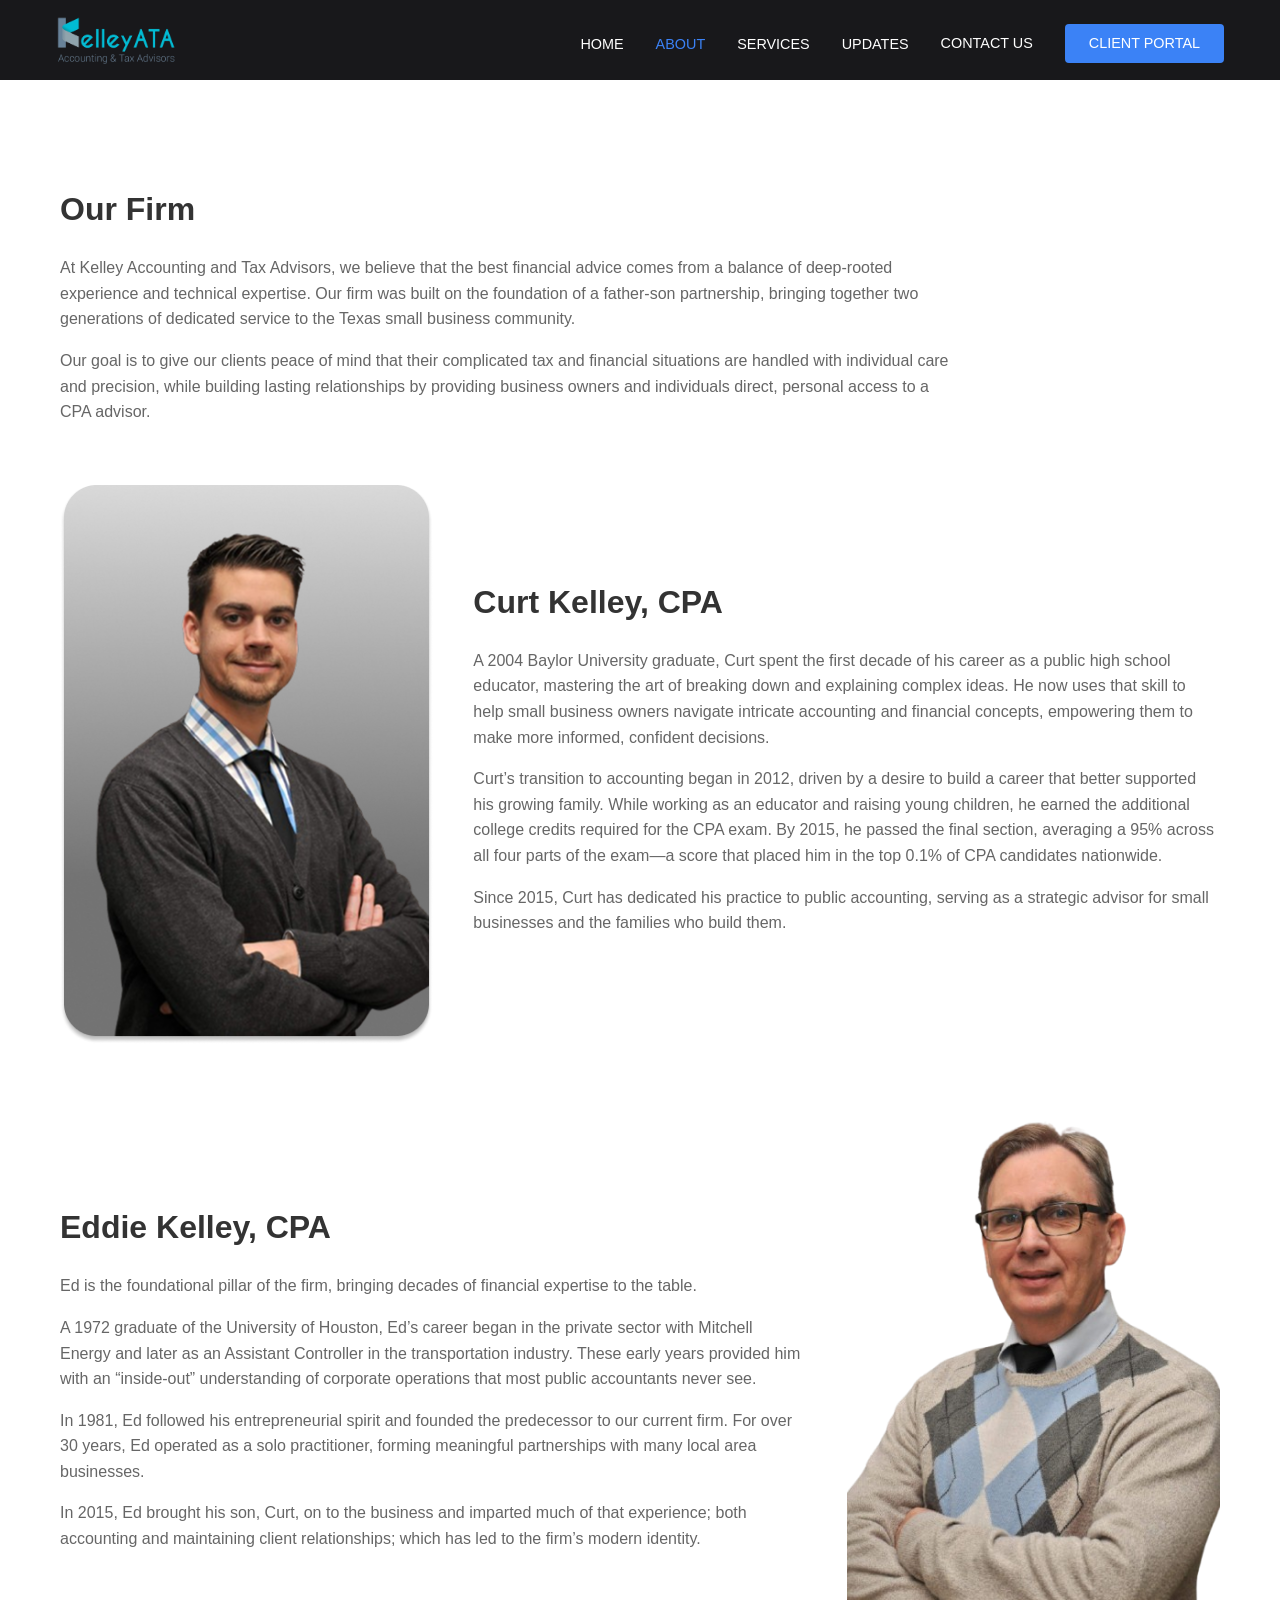
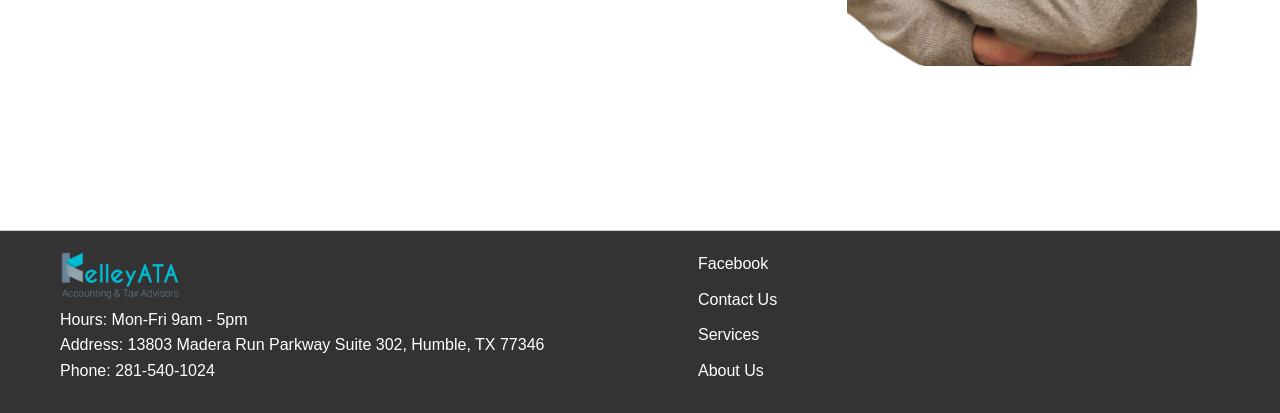
<file: about.html>
<!DOCTYPE html>
<html lang="en">
  <head>
    <link rel="preload" href="assets/servicesBG.jpg" as="image" />
    <meta charset="UTF-8" />
    <meta name="viewport" content="width=device-width, initial-scale=1.0" />
    <title>
      About Us | Kelley Accounting &amp; Tax Advisors — Atascocita &amp; Humble
      CPA
    </title>
    <meta
      name="description"
      content="Meet Eddie and Curt Kelley, CPAs at Kelley Accounting & Tax Advisors. A father-son CPA firm serving Atascocita, Humble, and Texas small businesses for decades."
    />
    <link rel="canonical" href="https://kelleyata.com/about.html" />
    <meta
      property="og:title"
      content="About Us | Kelley Accounting & Tax Advisors"
    />
    <meta
      property="og:description"
      content="A father-son CPA firm serving Atascocita, Humble, and Texas small businesses."
    />
    <meta property="og:type" content="website" />
    <meta property="og:url" content="https://kelleyata.com/about.html" />
    <link rel="stylesheet" href="styles.css" />
    <link rel="icon" href="assets/Icon no BG.png" type="image/x-icon" />
  </head>
  <body>
    <!-- Header -->
    <header class="header">
      <nav class="nav-container">
        <div class="logo">
          <img
            src="assets/logo.png"
            alt="Kelley Accounting & Tax Advisors"
            class="logo-img"
          />
        </div>

        <div class="nav-links">
          <div class="dropdown">
            <a href="index.html">HOME</a>
          </div>
          <!-- <a href="#" class="active">HOME</a> -->
          <div class="dropdown">
            <a href="about.html" class="active">ABOUT</a>
          </div>
          <div class="dropdown">
            <a href="services.html">SERVICES</a>
          </div>
          <div class="dropdown">
            <a href="updates.html">UPDATES</a>
          </div>
          <a href="contact.html">CONTACT US</a>
          <a
            href="https://kelleyata.smartvault.com/"
            class="client-portal-btn"
            target="_blank"
            rel="noopener noreferrer"
            >CLIENT PORTAL</a
          >
        </div>

        <button class="mobile-menu-btn">
          <span></span>
          <span></span>
          <span></span>
        </button>
      </nav>
    </header>

    <section class="about">
      <div class="about-container">
        <div class="firm-intro">
          <h2>Our Firm</h2>
          <p>
            At Kelley Accounting and Tax Advisors, we believe that the best
            financial advice comes from a balance of deep-rooted experience and
            technical expertise. Our firm was built on the foundation of a
            father-son partnership, bringing together two generations of
            dedicated service to the Texas small business community.
          </p>
          <p>
            Our goal is to give our clients peace of mind that their complicated
            tax and financial situations are handled with individual care and
            precision, while building lasting relationships by providing
            business owners and individuals direct, personal access to a CPA
            advisor.
          </p>
        </div>

        <!-- Curt's Section -->
        <div class="person-section">
          <div class="person-image">
            <img src="assets/Group 1.png" alt="Curt Kelley" />
          </div>
          <div class="person-info">
            <h2>Curt Kelley, CPA</h2>
            <p>
              A 2004 Baylor University graduate, Curt spent the first decade of
              his career as a public high school educator, mastering the art of
              breaking down and explaining complex ideas. He now uses that skill
              to help small business owners navigate intricate accounting and
              financial concepts, empowering them to make more informed,
              confident decisions.
            </p>
            <p>
              Curt’s transition to accounting began in 2012, driven by a desire
              to build a career that better supported his growing family. While
              working as an educator and raising young children, he earned the
              additional college credits required for the CPA exam. By 2015, he
              passed the final section, averaging a 95% across all four parts of
              the exam—a score that placed him in the top 0.1% of CPA candidates
              nationwide.
            </p>
            <p>
              Since 2015, Curt has dedicated his practice to public accounting,
              serving as a strategic advisor for small businesses and the
              families who build them.
            </p>
          </div>
        </div>

        <!-- Ed's Section -->
        <div class="person-section reverse">
          <div class="person-image">
            <img src="assets/Ed no BG.png" alt="Eddie Kelley" />
          </div>
          <div class="person-info">
            <h2>Eddie Kelley, CPA</h2>
            <p>
              Ed is the foundational pillar of the firm, bringing decades of
              financial expertise to the table.
            </p>
            <p>
              A 1972 graduate of the University of Houston, Ed’s career began in
              the private sector with Mitchell Energy and later as an Assistant
              Controller in the transportation industry. These early years
              provided him with an “inside-out” understanding of corporate
              operations that most public accountants never see.
            </p>
            <p>
              In 1981, Ed followed his entrepreneurial spirit and founded the
              predecessor to our current firm. For over 30 years, Ed operated as
              a solo practitioner, forming meaningful partnerships with many
              local area businesses.
            </p>
            <p>
              In 2015, Ed brought his son, Curt, on to the business and imparted
              much of that experience; both accounting and maintaining client
              relationships; which has led to the firm’s modern identity.
            </p>
          </div>
        </div>
      </div>
    </section>

    <footer class="footer">
      <div class="footer-container">
        <div class="footer-left">
          <img
            src="assets/logo.png"
            alt="Kelley Accounting & Tax Advisors"
            class="logo-img"
          />
          <p>Hours: Mon-Fri 9am - 5pm</p>
          <p>
            Address: 13803 Madera Run Parkway Suite 302, Humble, TX 77346
          </p>
          <p>Phone: <a href="tel:2815401024">281-540-1024</a></p>
        </div>
        <div class="footer-right">
          <ul>
            <li>
              <a href="https://www.facebook.com/yourpage" target="_blank"
                >Facebook</a
              >
            </li>
            <li><a href="contact.html">Contact Us</a></li>
            <li><a href="services.html">Services</a></li>
            <li><a href="about.html">About Us</a></li>
          </ul>
        </div>
      </div>
    </footer>
    <script>
      // Mobile menu functionality
      document
        .querySelector(".mobile-menu-btn")
        .addEventListener("click", function () {
          this.classList.toggle("active");
          document.querySelector(".nav-links").classList.toggle("active");
        });
    </script>
  </body>
</html>
</file>
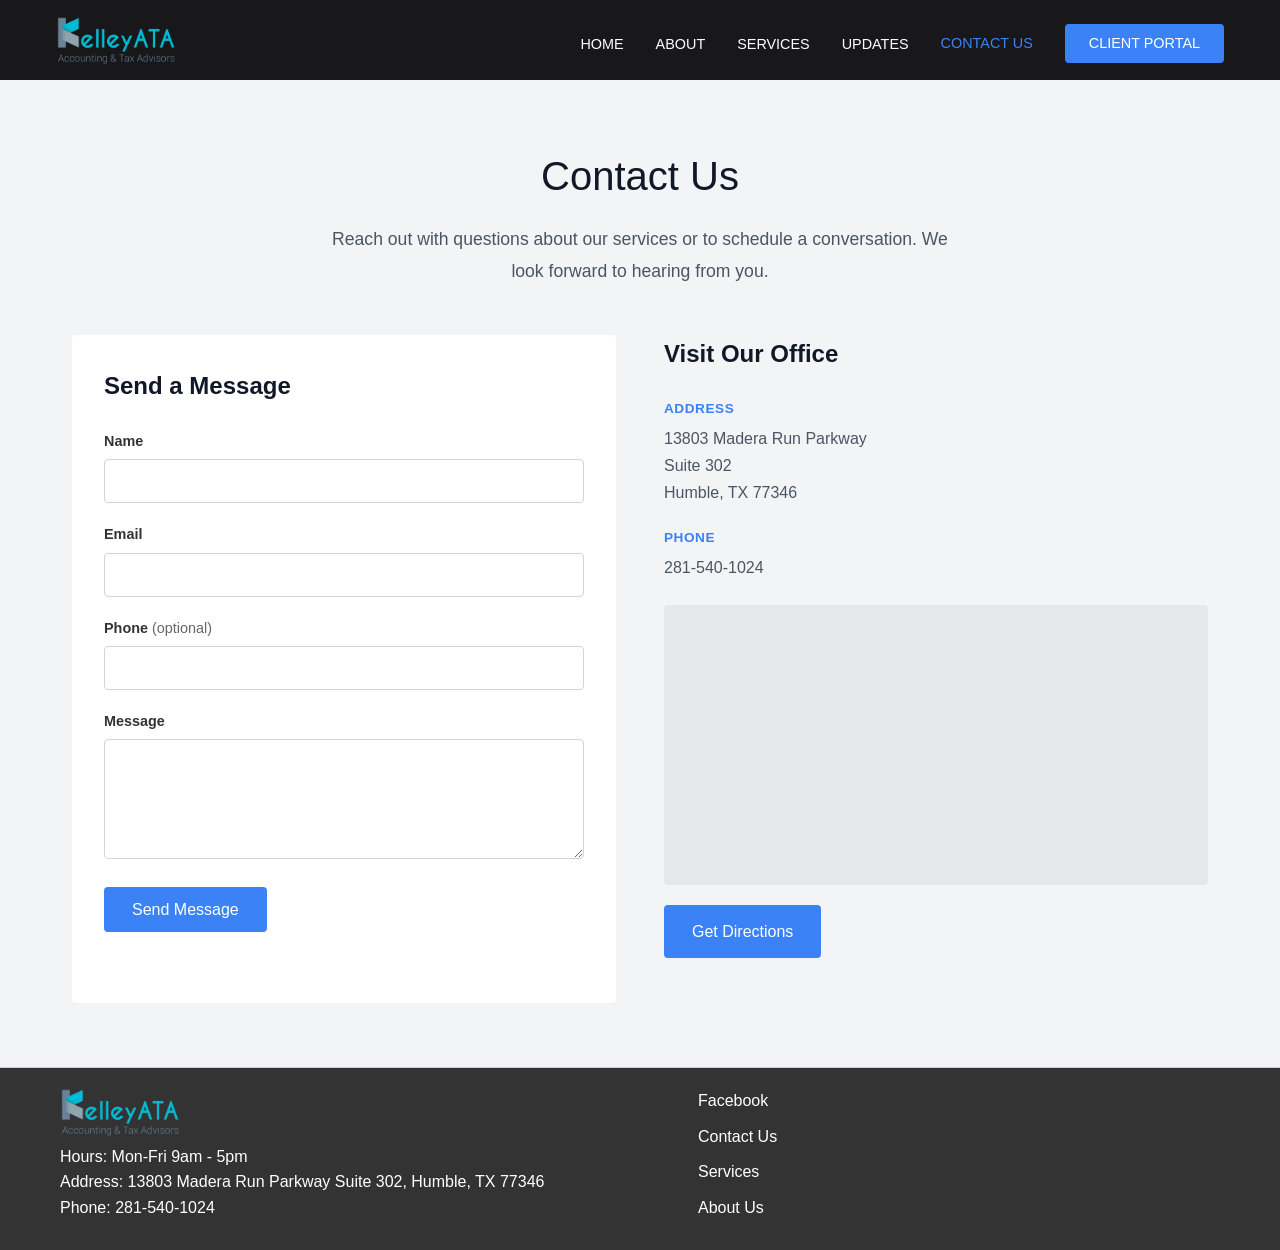
<file: contact.html>
<!doctype html>
<html lang="en">
  <head>
    <meta charset="UTF-8" />
    <meta name="viewport" content="width=device-width, initial-scale=1.0" />
    <title>
      Contact a CPA in Atascocita &amp; Humble | Kelley Accounting &amp; Tax
      Advisors
    </title>
    <meta
      name="description"
      content="Contact Kelley Accounting & Tax Advisors at 13803 Madera Run Parkway Suite 302, Humble, TX 77346. Call 281-540-1024 or send a message. Serving Atascocita and Humble."
    />
    <link rel="canonical" href="https://kelleyata.com/contact.html" />
    <meta
      property="og:title"
      content="Contact Us | Kelley Accounting & Tax Advisors"
    />
    <meta
      property="og:description"
      content="Reach our Atascocita / Humble CPA office at 281-540-1024 or visit 13803 Madera Run Parkway Suite 302."
    />
    <meta property="og:type" content="website" />
    <meta property="og:url" content="https://kelleyata.com/contact.html" />
    <link rel="stylesheet" href="styles.css" />
    <link rel="icon" href="assets/Icon no BG.png" type="image/x-icon" />
    <script type="application/ld+json">
      {
        "@context": "https://schema.org",
        "@type": "AccountingService",
        "name": "Kelley Accounting & Tax Advisors",
        "alternateName": "Kelley ATA",
        "url": "https://kelleyata.com/contact.html",
        "telephone": "+1-281-540-1024",
        "image": "https://kelleyata.com/assets/logo.png",
        "address": {
          "@type": "PostalAddress",
          "streetAddress": "13803 Madera Run Parkway Suite 302",
          "addressLocality": "Humble",
          "addressRegion": "TX",
          "postalCode": "77346",
          "addressCountry": "US"
        },
        "hasMap": "https://www.google.com/maps?q=13803+Madera+Run+Parkway+Suite+302,+Humble,+TX+77346",
        "areaServed": [
          { "@type": "City", "name": "Atascocita" },
          { "@type": "City", "name": "Humble" }
        ],
        "openingHoursSpecification": {
          "@type": "OpeningHoursSpecification",
          "dayOfWeek": [
            "Monday",
            "Tuesday",
            "Wednesday",
            "Thursday",
            "Friday"
          ],
          "opens": "09:00",
          "closes": "17:00"
        }
      }
    </script>
  </head>
  <body>
    <!-- Header -->
    <header class="header">
      <nav class="nav-container">
        <div class="logo">
          <img
            src="assets/logo.png"
            alt="Kelley Accounting & Tax Advisors"
            class="logo-img"
          />
        </div>

        <div class="nav-links">
          <div class="dropdown">
            <a href="index.html">HOME</a>
          </div>
          <div class="dropdown">
            <a href="about.html">ABOUT</a>
          </div>
          <div class="dropdown">
            <a href="services.html">SERVICES</a>
          </div>
          <div class="dropdown">
            <a href="updates.html">UPDATES</a>
          </div>
          <a href="contact.html" class="active">CONTACT US</a>
          <a
            href="https://kelleyata.smartvault.com/"
            class="client-portal-btn"
            target="_blank"
            rel="noopener noreferrer"
            >CLIENT PORTAL</a
          >
        </div>

        <button class="mobile-menu-btn">
          <span></span>
          <span></span>
          <span></span>
        </button>
      </nav>
    </header>

    <section class="contact">
      <div class="container">
        <div class="contact-intro">
          <h1>Contact Us</h1>
          <p>
            Reach out with questions about our services or to schedule a
            conversation. We look forward to hearing from you.
          </p>
        </div>

        <div class="contact-layout">
          <div class="contact-form-panel">
            <h2>Send a Message</h2>
            <form
              class="contact-form"
              action="https://formspree.io/f/maeobaln"
              method="POST"
              id="contact-form"
            >
              <input
                type="hidden"
                name="_subject"
                value="New contact form message — Kelley ATA"
              />

              <div class="form-group">
                <label for="name">Name</label>
                <input
                  type="text"
                  id="name"
                  name="name"
                  required
                  autocomplete="name"
                />
              </div>

              <div class="form-group">
                <label for="email">Email</label>
                <input
                  type="email"
                  id="email"
                  name="email"
                  required
                  autocomplete="email"
                />
              </div>

              <div class="form-group">
                <label for="phone"
                  >Phone <span class="optional">(optional)</span></label
                >
                <input type="tel" id="phone" name="phone" autocomplete="tel" />
              </div>

              <div class="form-group">
                <label for="message">Message</label>
                <textarea
                  id="message"
                  name="message"
                  rows="5"
                  required
                ></textarea>
              </div>

              <!-- Honeypot field for spam protection (leave empty) -->
              <input
                type="text"
                name="_gotcha"
                class="honeypot"
                tabindex="-1"
                autocomplete="off"
                aria-hidden="true"
              />

              <button type="submit" class="contact-submit-btn">
                Send Message
              </button>

              <p
                class="form-status"
                id="form-status"
                role="status"
                aria-live="polite"
              ></p>
            </form>
          </div>

          <div class="contact-info-panel">
            <h2>Visit Our Office</h2>

            <div class="contact-details">
              <div class="contact-detail">
                <h3>Address</h3>
                <p>
                  13803 Madera Run Parkway<br />
                  Suite 302<br />
                  Humble, TX 77346
                </p>
              </div>

              <div class="contact-detail">
                <h3>Phone</h3>
                <p>
                  <a href="tel:2815401024">281-540-1024</a>
                </p>
              </div>
            </div>

            <div class="contact-map">
              <iframe
                title="Kelley ATA office location"
                src="https://www.google.com/maps?q=13803+Madera+Run+Parkway+Suite+302,+Humble,+TX+77346&output=embed"
                loading="lazy"
                referrerpolicy="no-referrer-when-downgrade"
                allowfullscreen
              ></iframe>
            </div>

            <a
              class="directions-btn"
              href="https://www.google.com/maps/dir/?api=1&destination=13803+Madera+Run+Parkway+Suite+302,+Humble,+TX+77346"
              target="_blank"
              rel="noopener noreferrer"
            >
              Get Directions
            </a>
          </div>
        </div>
      </div>
    </section>

    <footer class="footer">
      <div class="footer-container">
        <div class="footer-left">
          <img
            src="assets/logo.png"
            alt="Kelley Accounting & Tax Advisors"
            class="logo-img"
          />
          <p>Hours: Mon-Fri 9am - 5pm</p>
          <p>Address: 13803 Madera Run Parkway Suite 302, Humble, TX 77346</p>
          <p>Phone: <a href="tel:2815401024">281-540-1024</a></p>
        </div>
        <div class="footer-right">
          <ul>
            <li>
              <a href="https://www.facebook.com/yourpage" target="_blank"
                >Facebook</a
              >
            </li>
            <li><a href="contact.html">Contact Us</a></li>
            <li><a href="services.html">Services</a></li>
            <li><a href="about.html">About Us</a></li>
          </ul>
        </div>
      </div>
    </footer>

    <script>
      // Mobile menu functionality
      document
        .querySelector(".mobile-menu-btn")
        .addEventListener("click", function () {
          this.classList.toggle("active");
          document.querySelector(".nav-links").classList.toggle("active");
        });

      // Contact form submission via Formspree (AJAX for inline status)
      const contactForm = document.getElementById("contact-form");
      const formStatus = document.getElementById("form-status");

      contactForm.addEventListener("submit", async function (event) {
        event.preventDefault();
        formStatus.textContent = "Sending…";
        formStatus.className = "form-status";

        try {
          const response = await fetch(contactForm.action, {
            method: "POST",
            body: new FormData(contactForm),
            headers: { Accept: "application/json" },
          });

          if (response.ok) {
            formStatus.textContent =
              "Thank you! Your message has been sent. We’ll be in touch soon.";
            formStatus.className = "form-status success";
            contactForm.reset();
          } else {
            formStatus.textContent =
              "Sorry, something went wrong. Please try again or call us.";
            formStatus.className = "form-status error";
          }
        } catch (error) {
          formStatus.textContent =
            "Sorry, something went wrong. Please try again or call us.";
          formStatus.className = "form-status error";
        }
      });
    </script>
  </body>
</html>
</file>
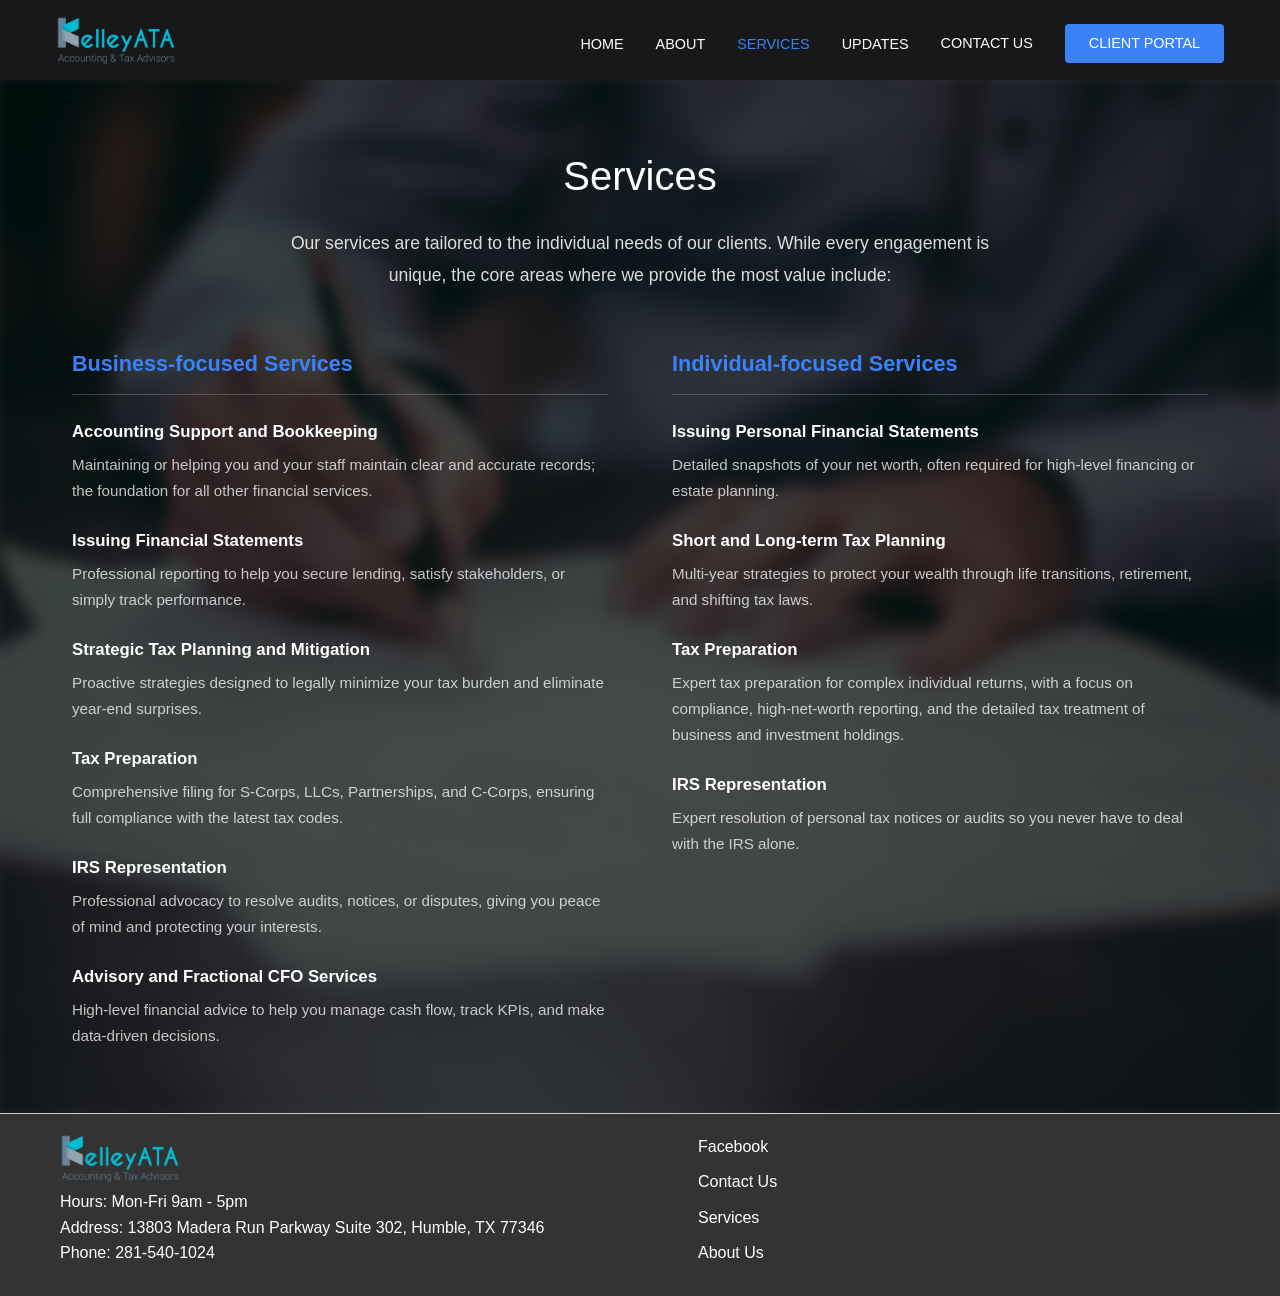
<file: services.html>
<!DOCTYPE html>
<html lang="en">
  <head>
    <link rel="preload" href="assets/servicesBG.jpg" as="image" />
    <meta charset="UTF-8" />
    <meta name="viewport" content="width=device-width, initial-scale=1.0" />
    <title>
      CPA Services in Atascocita &amp; Humble | Kelley Accounting &amp; Tax
      Advisors
    </title>
    <meta
      name="description"
      content="Business and individual CPA services in Atascocita and Humble, TX: bookkeeping, financial statements, tax planning and preparation, IRS representation, and fractional CFO advisory."
    />
    <link rel="canonical" href="https://kelleyata.com/services.html" />
    <meta
      property="og:title"
      content="CPA Services | Kelley Accounting & Tax Advisors"
    />
    <meta
      property="og:description"
      content="Tax planning, bookkeeping, IRS representation, and advisory services for businesses and individuals in Atascocita and Humble, TX."
    />
    <meta property="og:type" content="website" />
    <meta property="og:url" content="https://kelleyata.com/services.html" />
    <link rel="stylesheet" href="styles.css" />
    <link rel="icon" href="assets/Icon no BG.png" type="image/x-icon" />
  </head>
  <body>
    <!-- Header -->
    <header class="header">
      <nav class="nav-container">
        <div class="logo">
          <img
            src="assets/logo.png"
            alt="Kelley Accounting & Tax Advisors"
            class="logo-img"
          />
        </div>

        <div class="nav-links">
          <div class="dropdown">
            <a href="index.html">HOME</a>
          </div>
          <div class="dropdown">
            <a href="about.html">ABOUT</a>
          </div>
          <div class="dropdown">
            <a href="services.html" class="active">SERVICES</a>
          </div>
          <div class="dropdown">
            <a href="updates.html">UPDATES</a>
          </div>
          <a href="contact.html">CONTACT US</a>
          <a
            href="https://kelleyata.smartvault.com/"
            class="client-portal-btn"
            target="_blank"
            rel="noopener noreferrer"
            >CLIENT PORTAL</a
          >
        </div>

        <button class="mobile-menu-btn">
          <span></span>
          <span></span>
          <span></span>
        </button>
      </nav>
    </header>

    <!-- Services Section -->
    <section class="services">
      <div class="container">
        <div class="services-intro">
          <h1>Services</h1>
          <p>
            Our services are tailored to the individual needs of our clients.
            While every engagement is unique, the core areas where we provide
            the most value include:
          </p>
        </div>

        <div class="services-categories">
          <div class="services-category">
            <h2>Business-focused Services</h2>
            <dl class="service-list">
              <div class="service-item">
                <dt>Accounting Support and Bookkeeping</dt>
                <dd>
                  Maintaining or helping you and your staff maintain clear and
                  accurate records; the foundation for all other financial
                  services.
                </dd>
              </div>
              <div class="service-item">
                <dt>Issuing Financial Statements</dt>
                <dd>
                  Professional reporting to help you secure lending, satisfy
                  stakeholders, or simply track performance.
                </dd>
              </div>
              <div class="service-item">
                <dt>Strategic Tax Planning and Mitigation</dt>
                <dd>
                  Proactive strategies designed to legally minimize your tax
                  burden and eliminate year-end surprises.
                </dd>
              </div>
              <div class="service-item">
                <dt>Tax Preparation</dt>
                <dd>
                  Comprehensive filing for S-Corps, LLCs, Partnerships, and
                  C-Corps, ensuring full compliance with the latest tax codes.
                </dd>
              </div>
              <div class="service-item">
                <dt>IRS Representation</dt>
                <dd>
                  Professional advocacy to resolve audits, notices, or disputes,
                  giving you peace of mind and protecting your interests.
                </dd>
              </div>
              <div class="service-item">
                <dt>Advisory and Fractional CFO Services</dt>
                <dd>
                  High-level financial advice to help you manage cash flow,
                  track KPIs, and make data-driven decisions.
                </dd>
              </div>
            </dl>
          </div>

          <div class="services-category">
            <h2>Individual-focused Services</h2>
            <dl class="service-list">
              <div class="service-item">
                <dt>Issuing Personal Financial Statements</dt>
                <dd>
                  Detailed snapshots of your net worth, often required for
                  high-level financing or estate planning.
                </dd>
              </div>
              <div class="service-item">
                <dt>Short and Long-term Tax Planning</dt>
                <dd>
                  Multi-year strategies to protect your wealth through life
                  transitions, retirement, and shifting tax laws.
                </dd>
              </div>
              <div class="service-item">
                <dt>Tax Preparation</dt>
                <dd>
                  Expert tax preparation for complex individual returns, with a
                  focus on compliance, high-net-worth reporting, and the
                  detailed tax treatment of business and investment holdings.
                </dd>
              </div>
              <div class="service-item">
                <dt>IRS Representation</dt>
                <dd>
                  Expert resolution of personal tax notices or audits so you
                  never have to deal with the IRS alone.
                </dd>
              </div>
            </dl>
          </div>
        </div>
      </div>
    </section>

    <!-- Footer -->
    <footer class="footer">
      <div class="footer-container">
        <div class="footer-left">
          <img
            src="assets/logo.png"
            alt="Kelley Accounting & Tax Advisors"
            class="logo-img"
          />
          <p>Hours: Mon-Fri 9am - 5pm</p>
          <p>
            Address: 13803 Madera Run Parkway Suite 302, Humble, TX 77346
          </p>
          <p>Phone: <a href="tel:2815401024">281-540-1024</a></p>
        </div>
        <div class="footer-right">
          <ul>
            <li>
              <a href="https://www.facebook.com/yourpage" target="_blank"
                >Facebook</a
              >
            </li>
            <li><a href="contact.html">Contact Us</a></li>
            <li><a href="services.html">Services</a></li>
            <li><a href="about.html">About Us</a></li>
          </ul>
        </div>
      </div>
    </footer>

    <script>
      // Mobile menu functionality
      document
        .querySelector(".mobile-menu-btn")
        .addEventListener("click", function () {
          this.classList.toggle("active");
          document.querySelector(".nav-links").classList.toggle("active");
        });
    </script>
  </body>
</html>
</file>
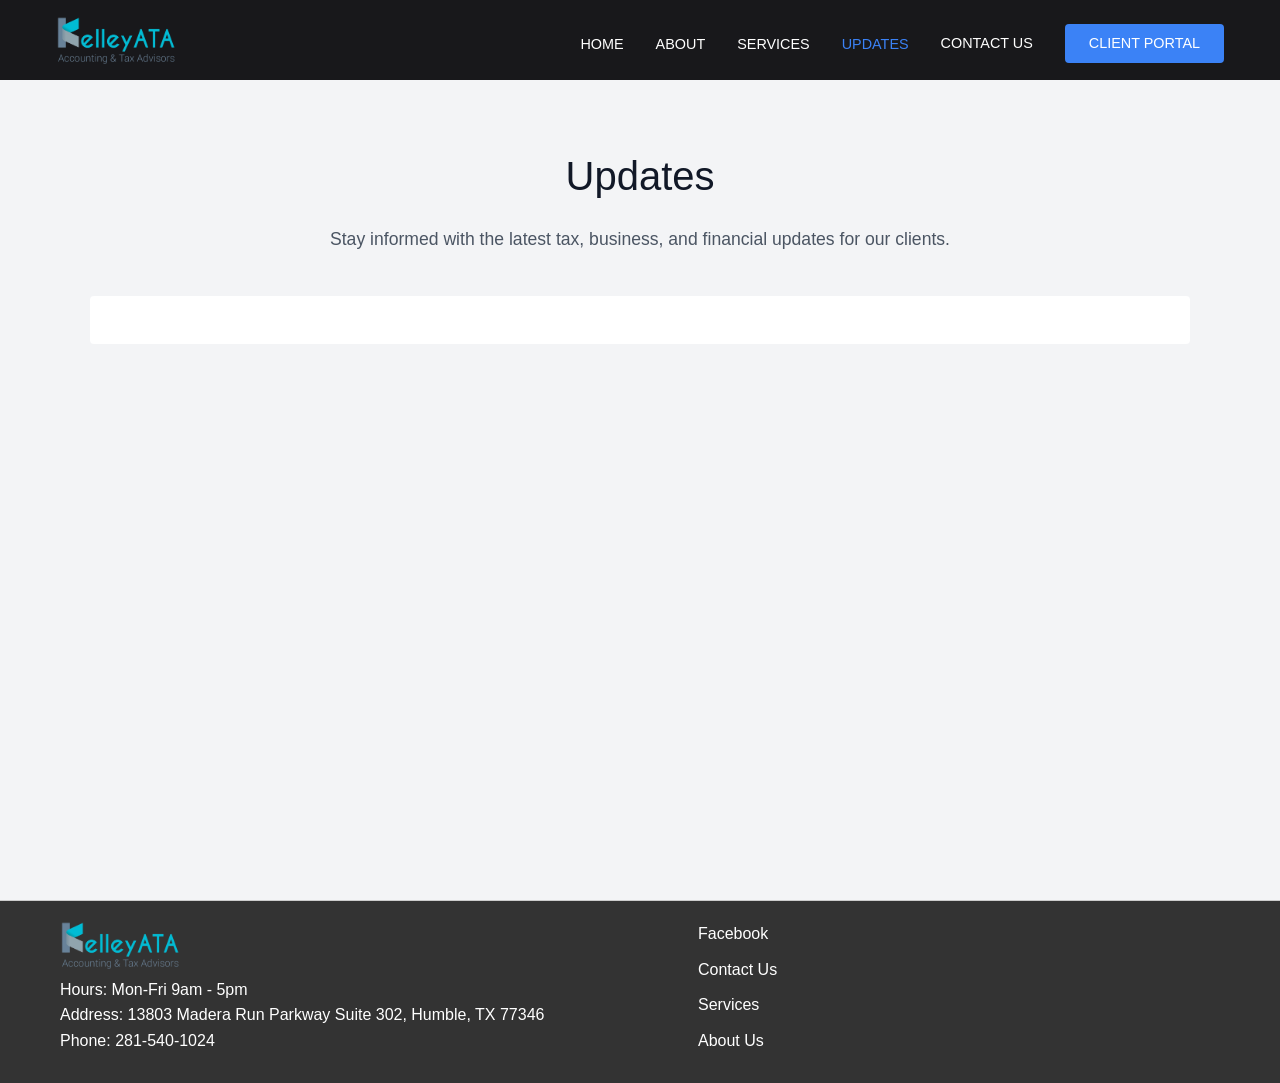
<file: updates.html>
<!DOCTYPE html>
<html lang="en">
  <head>
    <meta charset="UTF-8" />
    <meta name="viewport" content="width=device-width, initial-scale=1.0" />
    <title>
      Tax &amp; Business Updates | Kelley Accounting &amp; Tax Advisors
    </title>
    <meta
      name="description"
      content="Tax, business, and financial updates from Kelley Accounting & Tax Advisors for clients in Atascocita, Humble, and the greater Houston area."
    />
    <link rel="canonical" href="https://kelleyata.com/updates.html" />
    <meta
      property="og:title"
      content="Updates | Kelley Accounting & Tax Advisors"
    />
    <meta
      property="og:description"
      content="Latest tax and business updates for Kelley ATA clients in Atascocita and Humble, TX."
    />
    <meta property="og:type" content="website" />
    <meta property="og:url" content="https://kelleyata.com/updates.html" />
    <link rel="stylesheet" href="styles.css" />
    <link rel="icon" href="assets/Icon no BG.png" type="image/x-icon" />
  </head>
  <body>
    <!-- Header -->
    <header class="header">
      <nav class="nav-container">
        <div class="logo">
          <img
            src="assets/logo.png"
            alt="Kelley Accounting & Tax Advisors"
            class="logo-img"
          />
        </div>

        <div class="nav-links">
          <div class="dropdown">
            <a href="index.html">HOME</a>
          </div>
          <div class="dropdown">
            <a href="about.html">ABOUT</a>
          </div>
          <div class="dropdown">
            <a href="services.html">SERVICES</a>
          </div>
          <div class="dropdown">
            <a href="updates.html" class="active">UPDATES</a>
          </div>
          <a href="contact.html">CONTACT US</a>
          <a
            href="https://kelleyata.smartvault.com/"
            class="client-portal-btn"
            target="_blank"
            rel="noopener noreferrer"
            >CLIENT PORTAL</a
          >
        </div>

        <button class="mobile-menu-btn">
          <span></span>
          <span></span>
          <span></span>
        </button>
      </nav>
    </header>

    <section class="updates">
      <div class="container">
        <div class="updates-intro">
          <h1>Updates</h1>
          <p>
            Stay informed with the latest tax, business, and financial updates
            for our clients.
          </p>
        </div>

        <div class="updates-widget">
          <script
            src="https://widget.resourcesforclients.com/hub/hub.js?u=562kASc9DUXk"
            type="text/javascript"
            async
          ></script>
        </div>
      </div>
    </section>

    <footer class="footer">
      <div class="footer-container">
        <div class="footer-left">
          <img
            src="assets/logo.png"
            alt="Kelley Accounting & Tax Advisors"
            class="logo-img"
          />
          <p>Hours: Mon-Fri 9am - 5pm</p>
          <p>
            Address: 13803 Madera Run Parkway Suite 302, Humble, TX 77346
          </p>
          <p>Phone: <a href="tel:2815401024">281-540-1024</a></p>
        </div>
        <div class="footer-right">
          <ul>
            <li>
              <a href="https://www.facebook.com/yourpage" target="_blank"
                >Facebook</a
              >
            </li>
            <li><a href="contact.html">Contact Us</a></li>
            <li><a href="services.html">Services</a></li>
            <li><a href="about.html">About Us</a></li>
          </ul>
        </div>
      </div>
    </footer>

    <script>
      // Mobile menu functionality
      document
        .querySelector(".mobile-menu-btn")
        .addEventListener("click", function () {
          this.classList.toggle("active");
          document.querySelector(".nav-links").classList.toggle("active");
        });
    </script>
  </body>
</html>
</file>
<file: styles.css>
/* Reset and base styles */
* {
  margin: 0;
  padding: 0;
  box-sizing: border-box;
}

body {
  font-family: Arial, sans-serif;
  line-height: 1.6;
}

/* Header styles */
.header {
  position: fixed;
  top: 0;
  left: 0;
  width: 100%;
  background-color: rgb(24, 24, 27);
  z-index: 1000;
  height: 80px;
}

.nav-container {
  max-width: 1200px;
  margin: 0 auto;
  padding: 1rem;
  display: flex;
  justify-content: space-between;
  align-items: center;
}

.logo-img {
  height: 48px;
}

.nav-links {
  display: flex;
  gap: 2rem;
  align-items: center;
}

.nav-links a {
  color: white;
  text-decoration: none;
  font-size: 0.9rem;
  transition: color 0.3s;
}

.nav-links a:hover {
  color: #3b82f6;
}

.nav-links a.active {
  color: #3b82f6;
}

.client-portal-btn {
  background-color: #3b82f6;
  padding: 0.5rem 1.5rem;
  border-radius: 4px;
  transition: background-color 0.3s;
}

.client-portal-btn:hover {
  background-color: #2563eb;
  color: white !important;
}

/* Hero section */
.hero {
  height: 100vh;
  position: relative;
  display: flex;
  align-items: center;
  background-image: url("assets/m1_1.jpg");
  background-size: cover;
  background-position: center;
}

.hero::before {
  content: "";
  position: absolute;
  top: 0;
  left: 0;
  right: 0;
  bottom: 0;
  background-color: rgba(0, 0, 0, 0.5);
}

.hero-content {
  position: relative;
  max-width: 1200px;
  margin: 0 auto;
  padding: 2rem;
  color: white;
}

.hero-content h1 {
  font-size: 3.5rem;
  font-weight: 300;
  margin-bottom: 1.5rem;
  line-height: 1.2;
}

.hero-content p {
  font-size: 1.25rem;
  max-width: 600px;
  margin-bottom: 2rem;
}

.learn-more-btn {
  background-color: #3b82f6;
  color: white;
  border: none;
  padding: 1rem 2rem;
  font-size: 1rem;
  border-radius: 4px;
  cursor: pointer;
  transition: background-color 0.3s;
}

.learn-more-btn:hover {
  background-color: #2563eb;
}

/* Who We Are section */
.who-we-are {
  padding: 4rem 0;
  background-color: #f3f4f6;
}

.container {
  max-width: 1200px;
  margin: 0 auto;
  padding: 0 2rem;
}

.content-wrapper {
  display: grid;
  grid-template-columns: 1fr 1fr;
  gap: 3rem;
  align-items: center;
}

.text-content h2 {
  font-size: 2.5rem;
  font-weight: 300;
  color: #111827;
  margin-bottom: 1.5rem;
}

.text-content p {
  color: #4b5563;
  line-height: 1.8;
}

.logo-section {
  display: flex;
  justify-content: center;
}

.rhn-logo {
  max-width: 100%;
  height: auto;
}

/* Mobile menu button */
.mobile-menu-btn {
  display: none;
  flex-direction: column;
  justify-content: space-between;
  width: 30px;
  height: 21px;
  background: none;
  border: none;
  cursor: pointer;
}

.mobile-menu-btn span {
  width: 100%;
  height: 2px;
  background-color: white;
  transition: 0.3s;
}

.dropdown {
  text-align: center;
}

/* Footer */

.footer {
  background-color: #333;
  color: #fff;
  padding: 20px 0;
  border-top: 1px solid #ccc;
}

.footer-container {
  max-width: 1200px;
  margin: 0 auto;
  padding: 0 20px;
  display: flex;
  justify-content: space-between;
  flex-wrap: wrap;
}

.footer-left,
.footer-right {
  width: 45%;
}

.footer-left h3 {
  margin-top: 0;
}

.footer-left a {
  color: #fff;
  text-decoration: none;
}

.footer-left a:hover {
  text-decoration: underline;
}

.footer-right ul {
  list-style: none;
  padding: 0;
}

.footer-right ul li {
  margin-bottom: 10px;
}

.footer-right ul li a {
  text-decoration: none;
  color: #fff;
}

.footer-right ul li a:hover {
  text-decoration: underline;
}

/* Media Queries */
@media (max-width: 1024px) {
  .nav-links {
    gap: 1rem;
  }
}

@media (max-width: 768px) {
  .mobile-menu-btn {
    display: flex;
  }

  .nav-links {
    display: none;
    position: absolute;
    top: 100%;
    left: 0;
    right: 0;
    background-color: rgba(24, 24, 27, 0.95);
    padding: 1rem;
    flex-direction: column;
    align-items: stretch;
  }

  .nav-links.active {
    display: flex;
  }

  .nav-links a {
    padding: 0.5rem 0;
    text-align: center;
  }

  .hero {
    background-image: url("assets/m1_1_mobile.jpg");
  }

  .hero-content h1 {
    font-size: 2.5rem;
    margin: 200px auto 25px auto;
  }

  .content-wrapper {
    grid-template-columns: 1fr;
    text-align: center;
  }

  .logo-section {
    order: -1;
  }

  .footer-left,
  .footer-right {
    width: 100%;
    text-align: center;
  }

  .footer-right ul {
    padding: 0;
  }

  .footer-right ul li {
    display: inline;
    margin-right: 15px;
  }

  .footer-right ul li:last-child {
    margin-right: 0;
  }
}

@media (max-width: 480px) {
  .hero-content h1 {
    font-size: 2rem;
  }

  .hero-content p {
    font-size: 1rem;
  }
}

.services {
  position: relative;
  padding: 4rem 0;
  margin-top: 80px;
  min-height: 100vh;
  color: white;
  overflow: hidden;
}

.services::before {
  content: "";
  position: absolute;
  top: -10px;
  left: -10px;
  width: calc(100% + 20px);
  height: calc(100% + 20px);
  background-image: url("assets/servicesBG.jpg");
  background-size: cover;
  background-position: center;
  filter: blur(8px);
  z-index: -1;
}

.services::after {
  content: "";
  position: absolute;
  top: 0;
  left: 0;
  width: 100%;
  height: 100%;
  background: rgba(0, 0, 0, 0.7);
  z-index: -1;
}

.services-intro {
  max-width: 720px;
  margin: 0 auto 3.5rem;
  text-align: center;
}

.services-intro h1 {
  margin-bottom: 1.25rem;
  font-size: 2.5rem;
  font-weight: 300;
}

.services-intro p {
  color: rgba(255, 255, 255, 0.85);
  line-height: 1.8;
  font-size: 1.1rem;
}

.services-categories {
  display: grid;
  grid-template-columns: 1fr 1fr;
  gap: 3rem 4rem;
  align-items: start;
}

.services-category h2 {
  font-size: 1.35rem;
  font-weight: 600;
  color: #3b82f6;
  margin-bottom: 1.5rem;
  padding-bottom: 0.75rem;
  border-bottom: 1px solid rgba(255, 255, 255, 0.2);
}

.service-list {
  display: flex;
  flex-direction: column;
  gap: 1.5rem;
}

.service-item dt {
  font-size: 1.05rem;
  font-weight: 600;
  color: #fff;
  margin-bottom: 0.4rem;
}

.service-item dd {
  margin: 0;
  color: rgba(255, 255, 255, 0.75);
  line-height: 1.7;
  font-size: 0.95rem;
}

@media (max-width: 768px) {
  .services-categories {
    grid-template-columns: 1fr;
    gap: 2.5rem;
  }

  .services-intro h1 {
    font-size: 2rem;
  }
}

@keyframes fadeIn {
  from {
    opacity: 0;
    transform: translateY(20px);
  }
  to {
    opacity: 1;
    transform: translateY(0);
  }
}

.fade-in {
  opacity: 0;
  animation: fadeIn 1s ease-out forwards;
}

@media (min-width: 769px) {
  .slide-from-left,
  .slide-from-right {
    opacity: 0;
    transition: all 0.8s ease-out;
  }

  .slide-from-left {
    transform: translateX(-100px);
  }

  .slide-from-right {
    transform: translateX(100px);
  }

  .slide-from-left.visible,
  .slide-from-right.visible {
    opacity: 1;
    transform: translateX(0);
  }
}

.about {
  padding: 4rem 0;
  margin-top: 80px;
  background-size: cover;
  background-position: center;
  min-height: 100vh;
  color: white;
}

.about-container {
  max-width: 1200px;
  margin: 0 auto;
  padding: 40px 20px;
}

.firm-intro {
  margin-bottom: 60px;
  max-width: 900px;
}

.firm-intro h2 {
  margin-bottom: 20px;
  font-size: 2em;
  color: #333;
}

.firm-intro p {
  line-height: 1.6;
  color: #666;
  margin-bottom: 1rem;
}

.person-section {
  display: flex;
  align-items: center;
  margin-bottom: 60px;
  gap: 40px;
}

.person-section.reverse {
  flex-direction: row-reverse;
}

.person-image {
  flex: 1;
}

.person-image img {
  width: 100%;
  height: auto;
  max-width: 400px;
  display: block;
}

.person-info {
  flex: 2;
}

.person-info h2 {
  margin-bottom: 20px;
  font-size: 2em;
  color: #333;
}

.person-info p {
  line-height: 1.6;
  color: #666;
  margin-bottom: 1rem;
}

@media (max-width: 768px) {
  .person-section {
    flex-direction: column;
    text-align: center;
  }

  .person-section.reverse {
    flex-direction: column;
  }

  .person-image {
    margin-bottom: 20px;
  }

  .person-image img {
    margin: 0 auto;
  }
}

/* Contact page */
.contact {
  padding: 4rem 0;
  margin-top: 80px;
  min-height: calc(100vh - 80px);
  background-color: #f3f4f6;
}

.contact-intro {
  max-width: 640px;
  margin: 0 auto 3rem;
  text-align: center;
}

.contact-intro h1 {
  font-size: 2.5rem;
  font-weight: 300;
  color: #111827;
  margin-bottom: 1rem;
}

.contact-intro p {
  color: #4b5563;
  line-height: 1.8;
  font-size: 1.1rem;
}

.contact-layout {
  display: grid;
  grid-template-columns: 1fr 1fr;
  gap: 3rem;
  align-items: start;
}

.contact-form-panel h2,
.contact-info-panel h2 {
  font-size: 1.5rem;
  font-weight: 600;
  color: #111827;
  margin-bottom: 1.5rem;
}

.contact-form-panel {
  background: #fff;
  padding: 2rem;
  border-radius: 4px;
}

.form-group {
  margin-bottom: 1.25rem;
}

.form-group label {
  display: block;
  margin-bottom: 0.4rem;
  font-size: 0.9rem;
  color: #333;
  font-weight: 600;
}

.form-group .optional {
  font-weight: 400;
  color: #666;
}

.form-group input,
.form-group textarea {
  width: 100%;
  padding: 0.75rem 1rem;
  border: 1px solid #d1d5db;
  border-radius: 4px;
  font-family: inherit;
  font-size: 1rem;
  color: #111827;
  background: #fff;
  transition: border-color 0.2s;
}

.form-group input:focus,
.form-group textarea:focus {
  outline: none;
  border-color: #3b82f6;
}

.form-group textarea {
  resize: vertical;
  min-height: 120px;
}

.honeypot {
  position: absolute;
  left: -9999px;
  height: 0;
  width: 0;
  opacity: 0;
  overflow: hidden;
}

.contact-submit-btn,
.directions-btn {
  display: inline-block;
  background-color: #3b82f6;
  color: white;
  border: none;
  padding: 0.85rem 1.75rem;
  font-size: 1rem;
  border-radius: 4px;
  cursor: pointer;
  text-decoration: none;
  transition: background-color 0.3s;
}

.contact-submit-btn:hover,
.directions-btn:hover {
  background-color: #2563eb;
  color: white;
}

.form-status {
  margin-top: 1rem;
  font-size: 0.95rem;
  line-height: 1.5;
  min-height: 1.5em;
}

.form-status.success {
  color: #047857;
}

.form-status.error {
  color: #b91c1c;
}

.contact-details {
  margin-bottom: 1.5rem;
}

.contact-detail {
  margin-bottom: 1.25rem;
}

.contact-detail h3 {
  font-size: 0.85rem;
  text-transform: uppercase;
  letter-spacing: 0.04em;
  color: #3b82f6;
  margin-bottom: 0.35rem;
}

.contact-detail p {
  color: #4b5563;
  line-height: 1.7;
}

.contact-detail a {
  color: #4b5563;
  text-decoration: none;
  transition: color 0.2s;
}

.contact-detail a:hover {
  color: #3b82f6;
}

.contact-map {
  margin-bottom: 1.25rem;
  border-radius: 4px;
  overflow: hidden;
  background: #e5e7eb;
}

.contact-map iframe {
  display: block;
  width: 100%;
  height: 280px;
  border: 0;
}

@media (max-width: 768px) {
  .contact-layout {
    grid-template-columns: 1fr;
    gap: 2.5rem;
  }

  .contact-intro h1 {
    font-size: 2rem;
  }

  .contact-form-panel {
    padding: 1.5rem;
  }
}

/* Updates page */
.updates {
  padding: 4rem 0;
  margin-top: 80px;
  min-height: calc(100vh - 80px);
  background-color: #f3f4f6;
}

.updates-intro {
  max-width: 640px;
  margin: 0 auto 2.5rem;
  text-align: center;
}

.updates-intro h1 {
  font-size: 2.5rem;
  font-weight: 300;
  color: #111827;
  margin-bottom: 1rem;
}

.updates-intro p {
  color: #4b5563;
  line-height: 1.8;
  font-size: 1.1rem;
}

.updates-widget {
  max-width: 1100px;
  margin: 0 auto;
  background: #fff;
  padding: 1.5rem;
  border-radius: 4px;
}

.updates-widget .hub-widget-host {
  width: 100%;
}

@media (max-width: 768px) {
  .updates-intro h1 {
    font-size: 2rem;
  }

  .updates-widget {
    padding: 1rem;
  }
}
</file>
